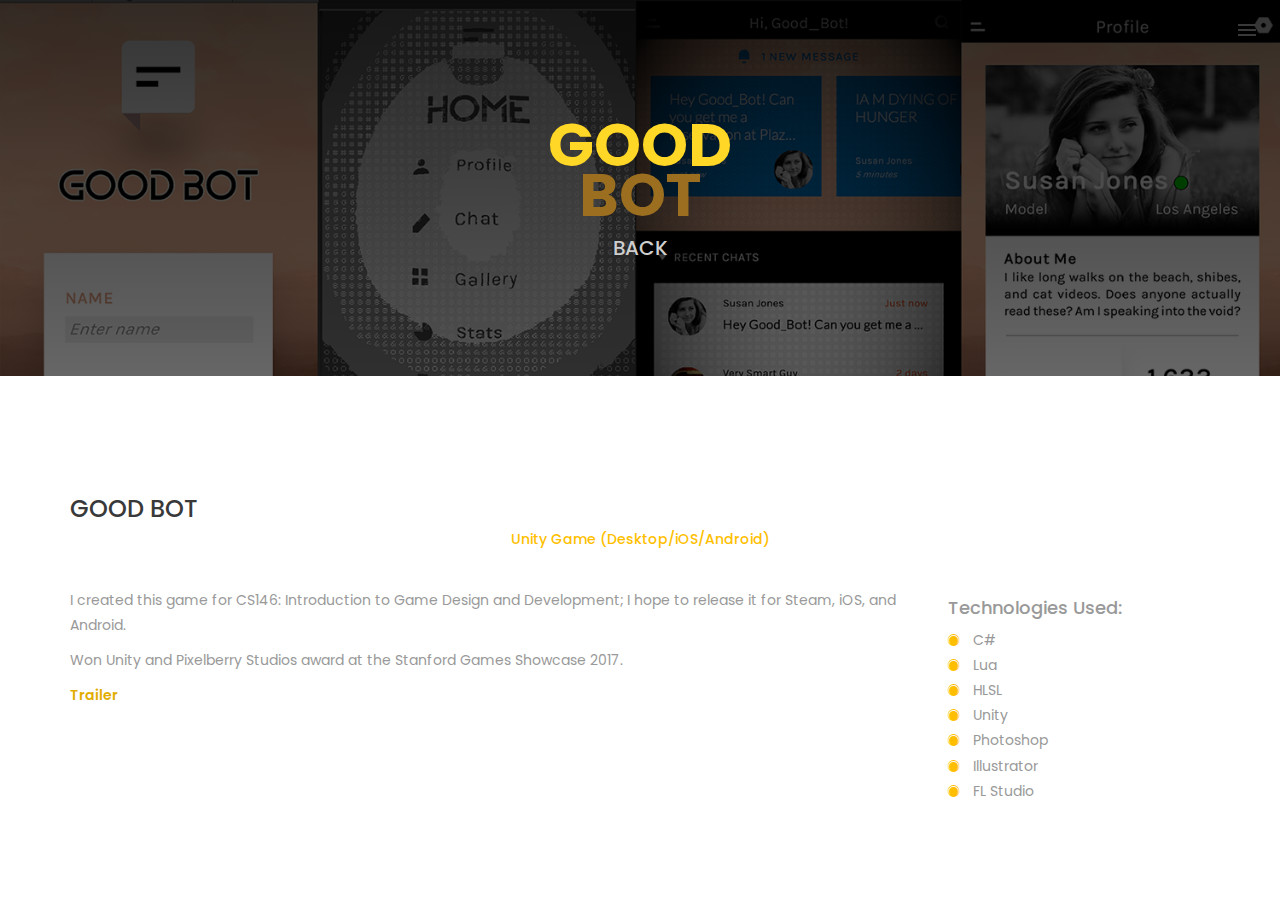
<file: GB.html>
<!DOCTYPE html>
<html lang="en">

<head>
    <meta charset="utf-8">
    <meta http-equiv="X-UA-Compatible" content="IE=edge">
    <meta name="viewport" content="width=device-width, initial-scale=1">
    <title>GOOD BOT</title>
    <link rel="icon" href="img/fav.png" type="image/x-icon">

    <!-- Bootstrap -->
    <link href="css/bootstrap.min.css" rel="stylesheet">
    <link href="ionicons/css/ionicons.min.css" rel="stylesheet">

    <!-- main css -->
    <link href="css/style.css" rel="stylesheet">


    <!-- modernizr -->
    <script src="js/modernizr.js"></script>

</head>

<body>

  

    <div class="container-fluid">
       <!-- box-header -->
        <header class="box-header">
            
            <!-- box-nav -->
            <a class="box-primary-nav-trigger" href="#0">
                <span class="box-menu-icon"></span>
            </a>
            <!-- box-primary-nav-trigger -->
        </header>
        <!-- end box-header -->
       <!-- nav -->
       <nav>
            <ul class="box-primary-nav">

                <li>
                    <a href="index.html">Work</a>
                    <i class="ion-ios-circle-filled color"></i>
                </li>


                <li>
                    <a href="HeAngelaResume.pdf">Resume</a>
                </li>

                <li class="box-social">
                    <a href="https://linkedin.com/in/hangela/">
                        <i class="ion-social-linkedin"></i>
                    </a>
                </li>
                <li class="box-social">
                    <a href="https://github.com/zephyo">
                        <i class="ion-social-github"></i>
                    </a>
                </li>
                <li class="box-social">
                    <a href="https://youtube.com/zephybite">
                        <i class="ion-social-youtube"></i>
                    </a>
                </li>
                <li class="box-social">
                    <a href="https://www.facebook.com/heangela.arts">
                        <i class="ion-social-facebook"></i>
                    </a>
                </li>
                <li class="box-social">
                    <a href="https://instagram.com/zephybite">
                        <i class="ion-social-instagram-outline"></i>
                    </a>
                </li>
                <li class="box-social">
                    <a href="https://twitter.com/zephybite">
                        <i class="ion-social-twitter"></i>
                    </a>
                </li>
                <li class="box-social">
                    <a href="https://zephyo.tumblr.com">
                        <i class="ion-social-tumblr"></i>
                    </a>
                </li>
            </ul>
        </nav>
        <!-- end nav -->
    </div>
    
    <!-- top-bar -->
    <div class="top-bar" style="background: linear-gradient( rgba(0, 0, 0, 0.8), rgba(0, 0, 0, 0.6)),url(&quot;img/experiment.png&quot;);background-size: cover;">
            
        <h1>
            <mark>GOOD</mark> <br>
            BOT</h1>
        <p><a href="index.html">BACK</a>
    </div>
    <!-- end top-bar -->
    
    <!-- main-container -->
    <div class="container main-container">  <div class="col-md-12">
            <h3 class="text-uppercase">GOOD BOT</h3>
            <h5>Unity Game (Desktop/iOS/Android)</h5>
            <div class="h-30"></div>
        </div>

        <div class="col-md-9">
            <p>I created this game for CS146: Introduction to Game Design and Development; I hope to release it for Steam, iOS, and Android.</p>
            <p>Won Unity and Pixelberry Studios award at the Stanford Games Showcase 2017.</p>
            <p><a href="https://www.youtube.com/watch?v=PA47qACY52U">Trailer</a></p>
            
        </div>

        <div class="col-md-3">
                <h4>Technologies Used:</h4>
            <ul class="cat-ul">
                <li><i class="ion-ios-circle-filled"></i> C#</li>
                <li><i class="ion-ios-circle-filled"></i> Lua</li>
                <li><i class="ion-ios-circle-filled"></i> HLSL</li>
                <li><i class="ion-ios-circle-filled"></i> Unity</li>
                <li><i class="ion-ios-circle-filled"></i> Photoshop</li>
                <li><i class="ion-ios-circle-filled"></i> Illustrator</li>
                <li><i class="ion-ios-circle-filled"></i> FL Studio</li>
            </ul>
   
           
            
        </div>
    </div>
    <!-- end main-container -->


   
    
    <!-- back to top -->
    <a href="#0" class="cd-top"><i class="ion-android-arrow-up"></i></a>
    <!-- end back to top -->




    <!-- jQuery -->
    <script src="js/jquery-2.1.1.js"></script>
    <!--  plugins -->
    <script src="js/bootstrap.min.js"></script>
    <script src="js/menu.js"></script>
    <script src="js/animated-headline.js"></script>
    <script src="js/isotope.pkgd.min.js"></script>


    <!--  custom script -->
    <script src="js/custom.js"></script>

</body>

</html>
</file>
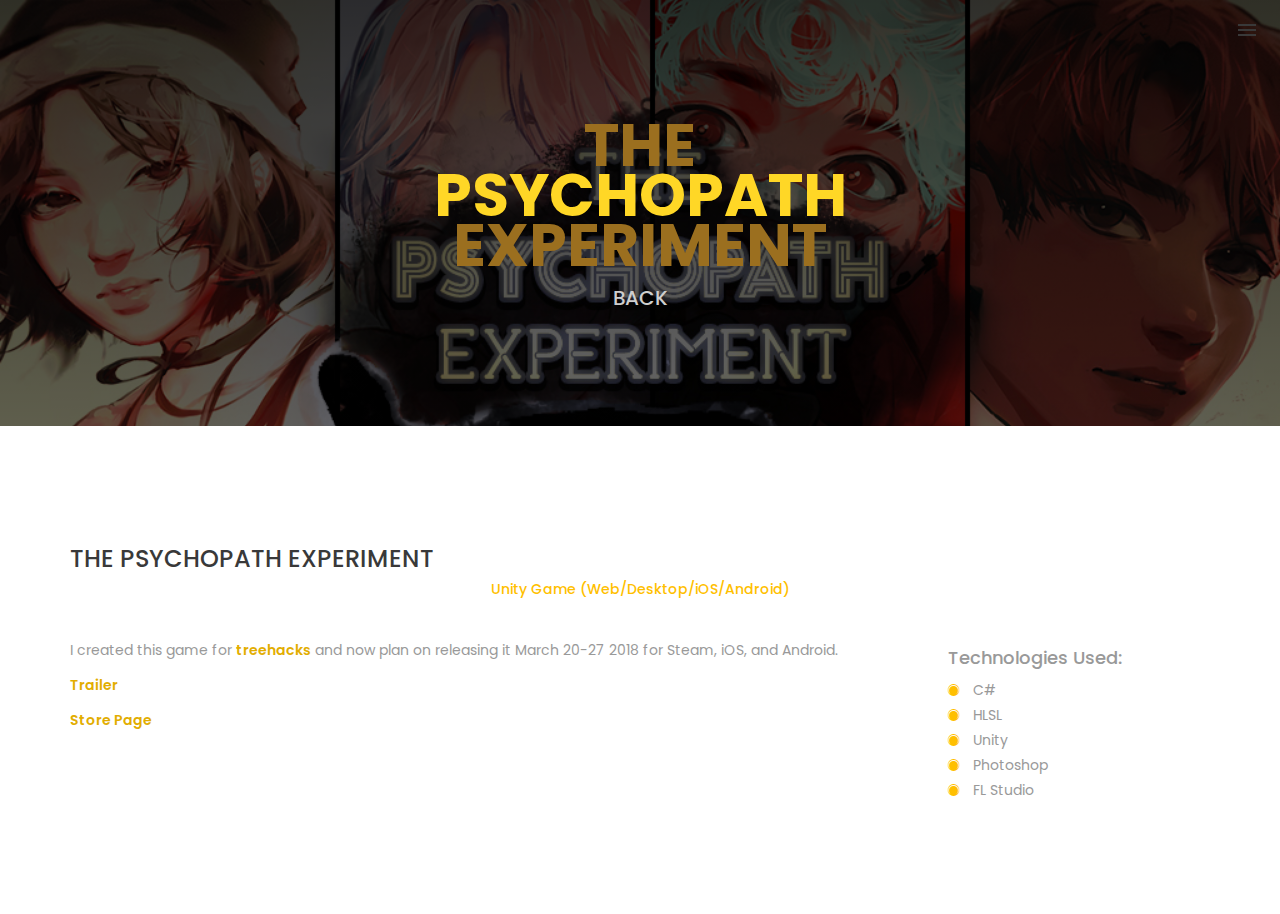
<file: TPE.html>
<!DOCTYPE html>
<html lang="en">

<head>
    <meta charset="utf-8">
    <meta http-equiv="X-UA-Compatible" content="IE=edge">
    <meta name="viewport" content="width=device-width, initial-scale=1">
    <title>THE PSYCHOPATH EXPERIMENT</title>
    <link rel="icon" href="img/fav.png" type="image/x-icon">

    <!-- Bootstrap -->
    <link href="css/bootstrap.min.css" rel="stylesheet">
    <link href="ionicons/css/ionicons.min.css" rel="stylesheet">

    <!-- main css -->
    <link href="css/style.css" rel="stylesheet">


    <!-- modernizr -->
    <script src="js/modernizr.js"></script>

   
</head>

<body>

   
    <div class="container-fluid">
       <!-- box-header -->
        <header class="box-header">
            
            <!-- box-nav -->
            <a class="box-primary-nav-trigger" href="#0">
                <span class="box-menu-icon"></span>
            </a>
            <!-- box-primary-nav-trigger -->
        </header>
        <!-- end box-header -->
       <!-- nav -->
       <nav>
            <ul class="box-primary-nav">

                <li>
                    <a href="index.html">Work</a>
                    <i class="ion-ios-circle-filled color"></i>
                </li>


                <li>
                    <a href="HeAngelaResume.pdf">Resume</a>
                </li>

                <li class="box-social">
                    <a href="https://linkedin.com/in/hangela/">
                        <i class="ion-social-linkedin"></i>
                    </a>
                </li>
                <li class="box-social">
                    <a href="https://github.com/zephyo">
                        <i class="ion-social-github"></i>
                    </a>
                </li>
                <li class="box-social">
                    <a href="https://youtube.com/zephybite">
                        <i class="ion-social-youtube"></i>
                    </a>
                </li>
                <li class="box-social">
                    <a href="https://www.facebook.com/heangela.arts">
                        <i class="ion-social-facebook"></i>
                    </a>
                </li>
                <li class="box-social">
                    <a href="https://instagram.com/zephybite">
                        <i class="ion-social-instagram-outline"></i>
                    </a>
                </li>
                <li class="box-social">
                    <a href="https://twitter.com/zephybite">
                        <i class="ion-social-twitter"></i>
                    </a>
                </li>
                <li class="box-social">
                    <a href="https://zephyo.tumblr.com">
                        <i class="ion-social-tumblr"></i>
                    </a>
                </li>
            </ul>
        </nav>
        <!-- end nav -->
    </div>
    
    <!-- top-bar -->
    <div class="top-bar" style="background: linear-gradient( rgba(0, 0, 0, 0.8), rgba(0, 0, 0, 0.6)),url(&quot;img/header.jpg&quot;);background-size: cover;">
            
        <h1>THE<br> 
            <mark>PSYCHOPATH</mark> <br>
            EXPERIMENT</h1>
        <p><a href="index.html">BACK</a>
    </div>
    <!-- end top-bar -->
    
    <!-- main-container -->
    <div class="container main-container">  <div class="col-md-12">
            <h3 class="text-uppercase">THE PSYCHOPATH EXPERIMENT</h3>
            <h5>Unity Game (Web/Desktop/iOS/Android)</h5>
            <div class="h-30"></div>
        </div>

        <div class="col-md-9">
            <p>I created this game for <a href="https://devpost.com/software/the-psychopath-experiment">treehacks</a> and now plan on releasing it March 20-27 2018 for Steam, iOS, and Android.</p>

            <p><a href="https://www.youtube.com/watch?v=U9omyWnJh5M">Trailer</a></p>
            <p><a href="https://zephyo.itch.io/the-psychopath-experiment?secret=tnMiMjfsdO0EJBG7NJJmDvVfKz4">Store Page</a></p>
        </div>

        <div class="col-md-3">
                <h4>Technologies Used:</h4>
            <ul class="cat-ul">
                <li><i class="ion-ios-circle-filled"></i> C#</li>
                <li><i class="ion-ios-circle-filled"></i> HLSL</li>
                <li><i class="ion-ios-circle-filled"></i> Unity</li>
                <li><i class="ion-ios-circle-filled"></i> Photoshop</li>
                <li><i class="ion-ios-circle-filled"></i> FL Studio</li>
            </ul>
   
           
            
        </div>
    </div>
    <!-- end main-container -->


   
    
    <!-- back to top -->
    <a href="#0" class="cd-top"><i class="ion-android-arrow-up"></i></a>
    <!-- end back to top -->




    <!-- jQuery -->
    <script src="js/jquery-2.1.1.js"></script>
    <!--  plugins -->
    <script src="js/bootstrap.min.js"></script>
    <script src="js/menu.js"></script>
    <script src="js/animated-headline.js"></script>
    <script src="js/isotope.pkgd.min.js"></script>


    <!--  custom script -->
    <script src="js/custom.js"></script>

</body>

</html>
</file>
<file: css/style.css>
@import url(https://fonts.googleapis.com/css?family=Poppins:400,500,600,700);

/* General
==================================================*/

html,
body {
    height: 100%;
    font-family: 'Poppins', sans-serif;
    line-height: 1.8;
    color: #999
}

.no-padding {
    padding-left: 0;
    padding-right: 0;
}

.no-padding [class^="col-"] {
    padding-left: 0;
    padding-right: 0;
}

.main-container {
    padding: 100px 0;
}

.main-container a:hover {
    color: #666;
  }

  .main-container a {
    color: rgb(226, 173, 0);
    font-weight: 600;
  }
.center {
    text-align: center;
}

a {
    -webkit-transition: all .3s;
    transition: all .3s

}


.uppercase {
    text-transform: uppercase;
}

.h-30 {
    height: 30px
}

.h-10 {
    height: 10px
}

.h-a {
    color: #ff7300;
}

.color {
    color: #ffbf00;
    font-size: 11px;
}


/* typography
==================================================*/

h1 {
    color: #9b6f1f !important;
    font-size: 60px;
    text-transform: uppercase;

}

h3 {
    color: #393939;
}

h5 {text-align: center;
    color: #ffbf00;
}

p mark{
    background-color: rgb(255, 255, 255);
    color: rgb(212, 173, 0); 
}


h5 mark {
    background-color: rgb(255, 255, 255);
    color: rgb(212, 173, 0);
    font-weight: 600;
}
h1 mark {
    background-color: rgba(255, 255, 255, 0);
    color: rgb(255, 215, 38);

}

h4 li {
    list-style-type: none;
    padding-right: 2.6vw;
    padding-left: 2.6vw;
  
    float: left;
}
h4 li i {
    color: rgb(177, 136, 0);
    font-size: 1.7em;
}

h4 li a:hover i {
    color: #666;
  }
   



/* preloader
==================================================*/

#preloader {
    position: fixed;
    top: 0;
    left: 0;
    right: 0;
    bottom: 0;
    background-color: #f5f5f5;
    /* change if the mask should be a color other than white */
    z-index: 1000;
    /* makes sure it stays on top */
}

.pre-container {
    position: absolute;
    left: 50%;
    top: 50%;
    bottom: auto;
    right: auto;
    -webkit-transform: translateX(-50%) translateY(-50%);
    transform: translateX(-50%) translateY(-50%);
    text-align: center;
}

.spinner {
    width: 40px;
    height: 40px;
    position: relative;
    margin: 100px auto;
}

.double-bounce1,
.double-bounce2 {
    width: 100%;
    height: 100%;
    border-radius: 50%;
    background-color: #ffbf00;
    opacity: 0.6;
    position: absolute;
    top: 0;
    left: 0;
    -webkit-animation: bounce 2.0s infinite ease-in-out;
    animation: bounce 2.0s infinite ease-in-out;
}

.double-bounce2 {
    -webkit-animation-delay: -1.0s;
    animation-delay: -1.0s;
}

@-webkit-keyframes bounce {
    0%,
    100% {
        -webkit-transform: scale(0.0)
    }
    50% {
        -webkit-transform: scale(1.0)
    }
}

@keyframes bounce {
    0%,
    100% {
        transform: scale(0.0);
        -webkit-transform: scale(0.0);
    }
    50% {
        transform: scale(1.0);
        -webkit-transform: scale(1.0);
    }
}


/* headr
==================================================*/

.box-header {
    position: absolute;
    top: 0;
    left: 0;
    background: rgba(255, 255, 255, 0.95);

    width: 100%;
    z-index: 3;
    box-shadow: 0 1px 2px rgba(0, 0, 0, 0.3);
    -webkit-font-smoothing: antialiased;
    -moz-osx-font-smoothing: grayscale;
    height: 60px;
    background: transparent;
    box-shadow: none;
}


.box-header {
    -webkit-transition: background-color 0.3s;
    transition: background-color 0.3s;
    -webkit-transform: translate3d(0, 0, 0);
    transform: translate3d(0, 0, 0);
    -webkit-backface-visibility: hidden;
    backface-visibility: hidden;
}

.box-header.is-fixed {
    position: fixed;
    top: -80px;
    background-color: rgba(255, 255, 255, 0.96);
    -webkit-transition: -webkit-transform 0.3s;
    transition: -webkit-transform 0.3s;
    transition: transform 0.3s;
    transition: transform 0.3s, -webkit-transform 0.3s;
}

.box-header.is-visible {
    -webkit-transform: translate3d(0, 100%, 0);
    transform: translate3d(0, 100%, 0);
    text-align: center;
}

.box-header.menu-is-open {
    background-color: rgba(255, 255, 255, 0.96);
}

.box-logo {
    display: block;
    padding: 20px;
}

.box-primary-nav-trigger {
    position: absolute;
    right: 0;
    top: 0;
    height: 100%;
    width: 50px;
    background-color: #fff;
}

.box-primary-nav-trigger .box-menu-text {
    color: #393939;
    text-transform: uppercase;
    font-weight: 700;
    display: none;
}

.box-primary-nav-trigger .box-menu-icon {
    display: inline-block;
    position: absolute;
    left: 50%;
    top: 50%;
    bottom: auto;
    right: auto;
    -webkit-transform: translateX(-50%) translateY(-50%);
    transform: translateX(-50%) translateY(-50%);
    width: 18px;
    height: 2px;
    background-color: #393939;
    -webkit-transition: background-color 0.3s;
    transition: background-color 0.3s;
    list-style: none;
}

.box-primary-nav-trigger .box-menu-icon::before,
.box-primary-nav-trigger .box-menu-icon:after {
    content: '';
    width: 100%;
    height: 100%;
    position: absolute;
    background-color: #393939;
    right: 0;
    -webkit-transition: -webkit-transform .3s, top .3s, background-color 0s;
    -webkit-transition: top .3s, background-color 0s, -webkit-transform .3s;
    transition: top .3s, background-color 0s, -webkit-transform .3s;
    transition: transform .3s, top .3s, background-color 0s;
    transition: transform .3s, top .3s, background-color 0s, -webkit-transform .3s;
}

.box-primary-nav-trigger .box-menu-icon::before {
    top: -5px;
}

.box-primary-nav-trigger .box-menu-icon::after {
    top: 5px;
}

.box-primary-nav-trigger .box-menu-icon.is-clicked {
    background-color: rgba(255, 255, 255, 0);
}

.box-primary-nav-trigger .box-menu-icon.is-clicked::before,
.box-primary-nav-trigger .box-menu-icon.is-clicked::after {
    background-color: 393939;
}

.box-primary-nav-trigger .box-menu-icon.is-clicked::before {
    top: 0;
    -webkit-transform: rotate(135deg);
    transform: rotate(135deg);
}

.box-primary-nav-trigger .box-menu-icon.is-clicked::after {
    top: 0;
    -webkit-transform: rotate(225deg);
    transform: rotate(225deg);
}

.box-primary-nav-trigger {
    width: 100px;
    padding-left: 1em;
    background-color: transparent;
    height: 30px;
    line-height: 30px;
    right: 10px;
    top: 50%;
    bottom: auto;
    -webkit-transform: translateY(-50%);
    transform: translateY(-50%);
}

.box-primary-nav-trigger .box-menu-text {
    display: inline-block;
}

.box-primary-nav-trigger .box-menu-icon {
    left: auto;
    right: 1em;
    -webkit-transform: translateX(0) translateY(-50%);
    transform: translateX(0) translateY(-50%);
}

.box-primary-nav {
    position: fixed;
    left: 0;
    top: 0;
    height: 100%;
    width: 100%;
    background: rgba(0, 0, 0, 0.96);
    z-index: 2;
    text-align: center;
    padding: 50px 0;
    -webkit-backface-visibility: hidden;
    backface-visibility: hidden;
    overflow: auto;
    -webkit-overflow-scrolling: touch;
    -webkit-transform: translateY(-100%);
    transform: translateY(-100%);
    -webkit-transition-property: -webkit-transform;
    transition-property: -webkit-transform;
    transition-property: transform;
    transition-property: transform, -webkit-transform;
    -webkit-transition-duration: 0.4s;
    transition-duration: 0.4s;
    list-style: none;
}

.box-primary-nav li {
    font-size: 22px;
    font-size: 1.375rem;
    font-weight: 300;
    -webkit-font-smoothing: antialiased;
    -moz-osx-font-smoothing: grayscale;
    margin: .2em 0;
    text-transform: capitalize;
}

.box-primary-nav a {
    display: inline-block;
    padding: .4em 1em;
    border-radius: 0.25em;
    -webkit-transition: all 0.2s;
    transition: all 0.2s;
    color: #fff;
    text-decoration: none;
    font-weight: bold;
}
.box-primary-nav a:focus {
    outline: none;
}

.no-touch .box-primary-nav a:hover {
    text-decoration: none;
    color: #ddd;
}

.box-primary-nav .box-label {
    color: #ffbf00;
    text-transform: uppercase;
    font-weight: 700;
    font-size: 17px;
    margin: 2.4em 0 .8em;
}

.box-primary-nav .box-social {
    display: inline-block;
    margin: 10px .4em;
}

.box-primary-nav .box-social a {
    width: 30px;
    height: 30px;
    padding: 0;
    font-size: 30px
}

.box-primary-nav.is-visible {
    -webkit-transform: translateY(0);
    transform: translateY(0);
}

.box-primary-nav {
    padding: 150px 0 0;
}

.box-primary-nav li {
    font-size: 18px;
}


/* box-intro
==================================================*/

.box-intro {
    text-align: center;
    background-image: url("../img/relax.jpg");
    background-image: linear-gradient(to bottom, rgb(255, 255, 255) 0%,rgba(255, 246, 239, 0.721) 100%), url("../img/relax.jpg");
    background-size:cover;
    display: table;

    table-layout: fixed;
    height: 100vh;
    width: 100%; 
}

.box-intro .table-cell {
    display: table-cell;
    width: 70%;
    vertical-align: middle;
    padding-left: 12vw;
    
}

.box-intro .table-cell p {
  text-align: left;
  font-size: 16px;

  color: #7a7a7a;

    
}


.box-intro em {
    font-style: normal;
    text-transform: uppercase
}

b i:last-child {
    color: #f3ba00 !important;
}

.box-intro h5 {
    text-align: left;

    letter-spacing: 4px;
    font-size: 2vw;
    text-transform: uppercase;
    color: rgb(94, 94, 94);
    line-height: 1.7
}


/* mouse effect */

.mouse {
    position: absolute;
    width: 22px;
    height: 42px;
    bottom: 40px;
    left: 50%;
    margin-left: -12px;
    border-radius: 15px;
    border: 2px solid rgb(59, 59, 59);
    -webkit-animation: intro 1s;
    animation: intro 1s;
}

.scroll {
    display: block;
    width: 3px;
    height: 3px;
    margin: 6px auto;
    border-radius: 4px;
    background: rgb(48, 48, 48);
    -webkit-animation: finger 2s infinite;
    animation: finger 2s infinite;
}

@-webkit-keyframes intro {
    0% {
        opacity: 0;
        -webkit-transform: translateY(40px);
        transform: translateY(40px);
    }
    100% {
        opacity: 1;
        -webkit-transform: translateY(0);
        transform: translateY(0);
    }
}

@keyframes intro {
    0% {
        opacity: 0;
        -webkit-transform: translateY(40px);
        transform: translateY(40px);
    }
    100% {
        opacity: 1;
        -webkit-transform: translateY(0);
        transform: translateY(0);
    }
}

@-webkit-keyframes finger {
    0% {
        opacity: 1;
    }
    100% {
        opacity: 0;
        -webkit-transform: translateY(20px);
        transform: translateY(20px);
    }
}

@keyframes finger {
    0% {
        opacity: 1;
    }
    100% {
        opacity: 0;
        -webkit-transform: translateY(20px);
        transform: translateY(20px);
    }
}


/* text rotate */

.box-headline {
    font-size: 6vw;
    line-height: 1.0;
    text-align: left;
    margin-left: -3vw;


}

.box-words-wrapper {
    display: inline-block;
    position: relative;
}

.box-words-wrapper b {
    display: inline-block;
    position: absolute;
    white-space: nowrap;
    left: 0;
    top: 0;
}

.box-words-wrapper b.is-visible {
    position: relative;
}

.no-js .box-words-wrapper b {
    opacity: 0;
}

.no-js .box-words-wrapper b.is-visible {
    opacity: 1;
}

.box-headline.rotate-2 .box-words-wrapper {
    -webkit-perspective: 300px;
    perspective: 300px;
}

.box-headline.rotate-2 i,
.box-headline.rotate-2 em {
    display: inline-block;
    -webkit-backface-visibility: hidden;
    backface-visibility: hidden;
}

.box-headline.rotate-2 b {
    opacity: 0;
}

.box-headline.rotate-2 i {
    -webkit-transform-style: preserve-3d;
    transform-style: preserve-3d;
    -webkit-transform: translateZ(-20px) rotateX(90deg);
    transform: translateZ(-20px) rotateX(90deg);
    opacity: 0;
}

.is-visible .box-headline.rotate-2 i {
    opacity: 1;
}

.box-headline.rotate-2 i.in {
    -webkit-animation: box-rotate-2-in 0.4s forwards;
    animation: box-rotate-2-in 0.4s forwards;
}

.box-headline.rotate-2 i.out {
    -webkit-animation: box-rotate-2-out 0.4s forwards;
    animation: box-rotate-2-out 0.4s forwards;
}

.box-headline.rotate-2 em {
    -webkit-transform: translateZ(20px);
    transform: translateZ(20px);
}

.no-csstransitions .box-headline.rotate-2 i {
    -webkit-transform: rotateX(0deg);
    transform: rotateX(0deg);
    opacity: 0;
}

.no-csstransitions .box-headline.rotate-2 i em {
    -webkit-transform: scale(1);
    transform: scale(1);
}

.no-csstransitions .box-headline.rotate-2 .is-visible i {
    opacity: 1;
}

@-webkit-keyframes box-rotate-2-in {
    0% {
        opacity: 0;
        -webkit-transform: translateZ(-20px) rotateX(90deg);
    }
    60% {
        opacity: 1;
        -webkit-transform: translateZ(-20px) rotateX(-10deg);
    }
    100% {
        opacity: 1;
        -webkit-transform: translateZ(-20px) rotateX(0deg);
    }
}

@keyframes box-rotate-2-in {
    0% {
        opacity: 0;
        -webkit-transform: translateZ(-20px) rotateX(90deg);
        transform: translateZ(-20px) rotateX(90deg);
    }
    60% {
        opacity: 1;
        -webkit-transform: translateZ(-20px) rotateX(-10deg);
        transform: translateZ(-20px) rotateX(-10deg);
    }
    100% {
        opacity: 1;
        -webkit-transform: translateZ(-20px) rotateX(0deg);
        transform: translateZ(-20px) rotateX(0deg);
    }
}

@-webkit-keyframes box-rotate-2-out {
    0% {
        opacity: 1;
        -webkit-transform: translateZ(-20px) rotateX(0);
    }
    60% {
        opacity: 0;
        -webkit-transform: translateZ(-20px) rotateX(-100deg);
    }
    100% {
        opacity: 0;
        -webkit-transform: translateZ(-20px) rotateX(-90deg);
    }
}

@keyframes box-rotate-2-out {
    0% {
        opacity: 1;
        -webkit-transform: translateZ(-20px) rotateX(0);
        transform: translateZ(-20px) rotateX(0);
    }
    60% {
        opacity: 0;
        -webkit-transform: translateZ(-20px) rotateX(-100deg);
        transform: translateZ(-20px) rotateX(-100deg);
    }
    100% {
        opacity: 0;
        -webkit-transform: translateZ(-20px) rotateX(-90deg);
        transform: translateZ(-20px) rotateX(-90deg);
    }
}


/* portfolio section
==================================================*/

.portfolio .categories-grid span {
    font-size: 30px;
    margin-bottom: 30px;
    display: inline-block;
}

.portfolio .categories-grid .categories ul li {
    list-style: none;
    margin: 20px 0;
}

.portfolio .categories-grid .categories ul li a {
    display: inline-block;
    color: #60606e;
    padding: 0 10px;
    margin: 0 10px;
    -webkit-transition: all .2s ease-in-out .2s;
    transition: all .2s ease-in-out .2s;
}

.portfolio .categories-grid .categories ul li a:hover,
.portfolio .categories-grid .categories ul li a:focus {
    text-decoration: none;
}

.portfolio .categories-grid .categories ul li a.active {
    margin-left: 0;
    background-color: #e0a500;
    padding: 0px 20px;
    color: white;
    border-radius: 25px;
    text-decoration: none;
}

.portfolio_filter {
    padding-left: 0;
}

.portfolio_item {
    position: relative;
    overflow: hidden;
    display: block;
    overflow: hidden;
}
.col-sm-12 img {
    object-fit: cover;
    width:100%;
    height: 40em;
}
.col-sm-6 img {
    object-fit: cover;
    width:100%;
    height: 20em;
}

.portfolio_item .portfolio_item_hover {
    position: absolute;
    top: 0px;
    left: 0px;
    height: 100%;
    width: 100%;
    background-color: rgba(0, 0, 0, .8);
    -webkit-transform: translate(-100%);
    transform: translate(-100%);
    opacity: 0;
    -webkit-transition: all .2s ease-in-out;
    transition: all .2s ease-in-out;
}

.portfolio_item .portfolio_item_hover .item_info {
    text-align: center;
    position: absolute;
    top: 50%;
    left: 50%;
    -webkit-transform: translate(-50%, -50%);
    transform: translate(-50%, -50%);
    padding: 10px;
    width: 100%;
    font-weight: bold;
}

.portfolio_item .portfolio_item_hover .item_info span {
    display: block;
    color: #fff;
    font-size: 18px;
    -webkit-transform: translateX(-100px);
    transform: translateX(-100px);
    -webkit-transition: all .2s ease-in-out .2s;
    transition: all .2s ease-in-out .2s;
    opacity: 0;
}

.portfolio_item .portfolio_item_hover .item_info em {
    font-style: normal;
    display: inline-block;
    background-color:#ffcb3d;
    padding: 5px 20px;
    border-radius: 25px;
    color: #333;
    margin-top: 10px;
    -webkit-transform: translateX(-100px);
    transform: translateX(-100px);
    -webkit-transition: all .3s ease-in-out .3s;
    transition: all .3s ease-in-out .3s;
    opacity: 0;
    font-size: 10px;
    letter-spacing: 2px;
}

.portfolio_item:hover .portfolio_item_hover {
    opacity: 1;
    -webkit-transform: translateX(0);
    transform: translateX(0);
}

.portfolio_item:hover .item_info em,
.portfolio_item:hover .item_info span {
    opacity: 1;
    -webkit-transform: translateX(0);
    transform: translateX(0);
}

.portfolio .categories-grid .categories ul li {
    float: left;
}

.portfolio .categories-grid .categories ul li a {
    padding: 0 10px;
    -webkit-transition: all .2s ease-in-out .2s;
    transition: all .2s ease-in-out .2s;
}

.portfolio_filter {
    padding-left: 0;
    display: inline-block;
    margin: 0 auto;
    text-align: center;
    margin-bottom: 50px;
}

.portfolio-inner {
    padding-bottom: 0 !important;
    padding-top: 55px;
}


/* footer
==================================================*/

footer {
    padding: 30px 0;
    text-align: center;
    background: #f5f5f5
}

.copyright {
    color: #ccc;
    margin-bottom: 0;
}

footer img {
    margin: 0 auto;
}


/* backto top
==================================================*/

.cd-top {
    display: inline-block;
    height: 40px;
    width: 40px;
    position: fixed;
    bottom: 20px;
    line-height: 40px;
    font-size: 20px;
    right: 10px;
    text-align: center;
    color: #fff;
    background: rgba(255, 191, 0, 0.8);
    visibility: hidden;
    opacity: 0;
    -webkit-transition: opacity .3s 0s, visibility 0s .3s;
    transition: opacity .3s 0s, visibility 0s .3s;
}

.cd-top.cd-is-visible,
.cd-top.cd-fade-out,
.no-touch .cd-top:hover {
    -webkit-transition: opacity .3s 0s, visibility 0s 0s;
    transition: opacity .3s 0s, visibility 0s 0s;
}

.cd-top.cd-is-visible {
    /* the button becomes visible */
    visibility: visible;
    opacity: 1;
}

.cd-top.cd-fade-out {
    opacity: .5;
}

.no-touch .cd-top:hover,
.no-touch .cd-top:focus {
    background-color: #c99300;
    opacity: 1;
    color: #fff;
}


/* About page
==================================================*/

.top-bar {
    color: #333;
    padding: 100px 0 100px;
    background: -webkit-linear-gradient( rgba(255, 255, 255, .8), rgba(255, 255, 255, .8));
    background: linear-gradient( rgba(255, 255, 255, .8), rgba(255, 255, 255, 0.6));
    background-size: cover;
    /* background-attachment: fixed; */
    background-position: center center;
    text-align: center;
}

.top-bar h1 {
    font-size: 60px;
    text-transform: uppercase;
    font-weight: 700;
    color: #999;

    line-height: 50px;
}

.top-bar p {
    font-size: 20px;
    text-transform: uppercase;
    font-weight: 500;
    color: rgb(255, 255, 255);
}

.top-bar p a {
    color: rgb(206, 206, 206);
}

.top-bar p a:hover,
.top-bar p a:focus {
    color: #555;
    text-decoration: none;
}

.social-ul {
    list-style: none;
    display: inline-block;
    padding-left: 0;
}

.social-ul li {
    margin: 0 10px;
    float: left;
}

.social-ul li a {
    font-size: 25px;
    color: #555;
    -webkit-transition: all .3s;
    transition: all .3s;
}

.social-ul li a:hover {
    color: #888;
}


/* Services page
==================================================*/

.size-50 {
    font-size: 50px;
}

.service-box {
    margin-bottom: 30px;
}

.service-box h3 {
    margin-top: 0;
}


/* contact page
==================================================*/

.details-text i {
    margin-right: 10px;
}

.textarea-contact {
    height: 200px;
    width: 100%;
    border: solid 1px rgba(0, 0, 0, .1);
    position: relative;
}

.textarea-contact textarea {
    height: 100%;
    width: 100%;
    border: 0;
    padding: 20px;
    background-color: transparent;
    float: left;
    z-index: 2;
    font-size: 14px;
    color: #9a9a9a;
    resize: none;
}

.textarea-contact > span {
    position: absolute;
    top: 20px;
    left: 20px;
    -webkit-transform: translateY(-50%);
    transform: translateY(-50%);
    font-size: 12px;
    text-transform: uppercase;
    color: #cdcdcd;
    -webkit-transition: all .2s ease-in-out;
    transition: all .2s ease-in-out;
    z-index: 1;
}

.input-contact {
    height: 40px;
    width: 100%;
    border: solid 1px rgba(0, 0, 0, .1);
    position: relative;
    margin-bottom: 30px;
}

.input-contact input[type="text"] {
    height: 100%;
    width: 100%;
    border: 0;
    padding: 0 20px;
    float: left;
    position: relative;
    background-color: transparent;
    z-index: 2;
    font-size: 14px;
    color: #9a9a9a;
}

.input-contact > span {
    position: absolute;
    top: 50%;
    left: 20px;
    -webkit-transform: translateY(-50%);
    transform: translateY(-50%);
    font-size: 12px;
    text-transform: uppercase;
    color: #cdcdcd;
    -webkit-transition: all .2s ease-in-out;
    transition: all .2s ease-in-out;
    z-index: 1;
}

.input-contact > span.active,
.textarea-contact > span.active {
    color: #ffbf00;
    font-size: 10px;
    top: 0px;
    left: 5px;
    background-color: #fff;
    padding: 5px
}

input:focus,
textarea:focus {
    outline: none;
}

.contact-info {
    margin-top: 20px;
}

.contact-info i {
    height: 30px;
    width: 30px;
    display: inline-block;
    background: #ffbf00;
    text-align: center;
    line-height: 33px;
    margin-right: 10px;
    color: #fff;
    font-size: 21px;
}

.contact-info p {
    display: inline-block;
    margin-right: 20px;
}

.btn-box {
    background: #ffbf00;
    padding: 10px 50px;
    border-radius: 0;
    color: #fff;
    margin-top: 20px;
    text-transform: uppercase;
    letter-spacing: 2px;
    font-weight: 500;
}

.btn-box:hover,
.btn-box:focus {
    background: #F5B700;
    color: #fff;
}


/* single project page
==================================================*/

.cat-ul {
    padding-left: 0;
    list-style: none
}

.cat-ul li i {
    margin-right: 10px;
    color: #ffbf00;
}


/* Responsive media queries
==================================================*/

@media (max-width: 991px) {
    .portfolio .categories-grid span {
        margin-bottom: 0;
        text-align: center;
        width: 100%;
    }
    .portfolio .categories-grid .categories ul li {
        text-align: center;
    }
    .portfolio .categories-grid .categories ul li a {
        margin-left: 0;
    }
    .col-md-6 h3 {
        margin-top: 30px;
    }
}

@media only screen and (max-width: 670px) {
    .box-headline {
        font-size: 100px;
    }
    .box-intro h5 {
        font-size: 12px;
    }
    .box-primary-nav a {
        padding: 5px 1em;
        font-size: 14px;
    }
    .box-primary-nav {
        padding: 80px 0 0;
    }
    .box-primary-nav .box-social a {
        font-size: 23px;
    }
    .top-bar h1 {
        font-size: 40px;
        line-height: 30px;
    }
    .portfolio .categories-grid .categories ul li {
        float: none;
    }
}

@media only screen and (max-width: 520px) {
    .box-headline {
        font-size: 80px;
    }
    .box-intro h5 {
        font-size: 12px;
    }
    .main-container {
        padding: 50px 0;
    }
}

@media only screen and (max-width: 420px) {
    .box-headline {
        font-size: 50px;
    }
    .box-intro h5 {
        font-size: 12px;
    }
    .top-bar h1 {
        font-size: 30px;
        line-height: 30px;
    }
}
</file>
